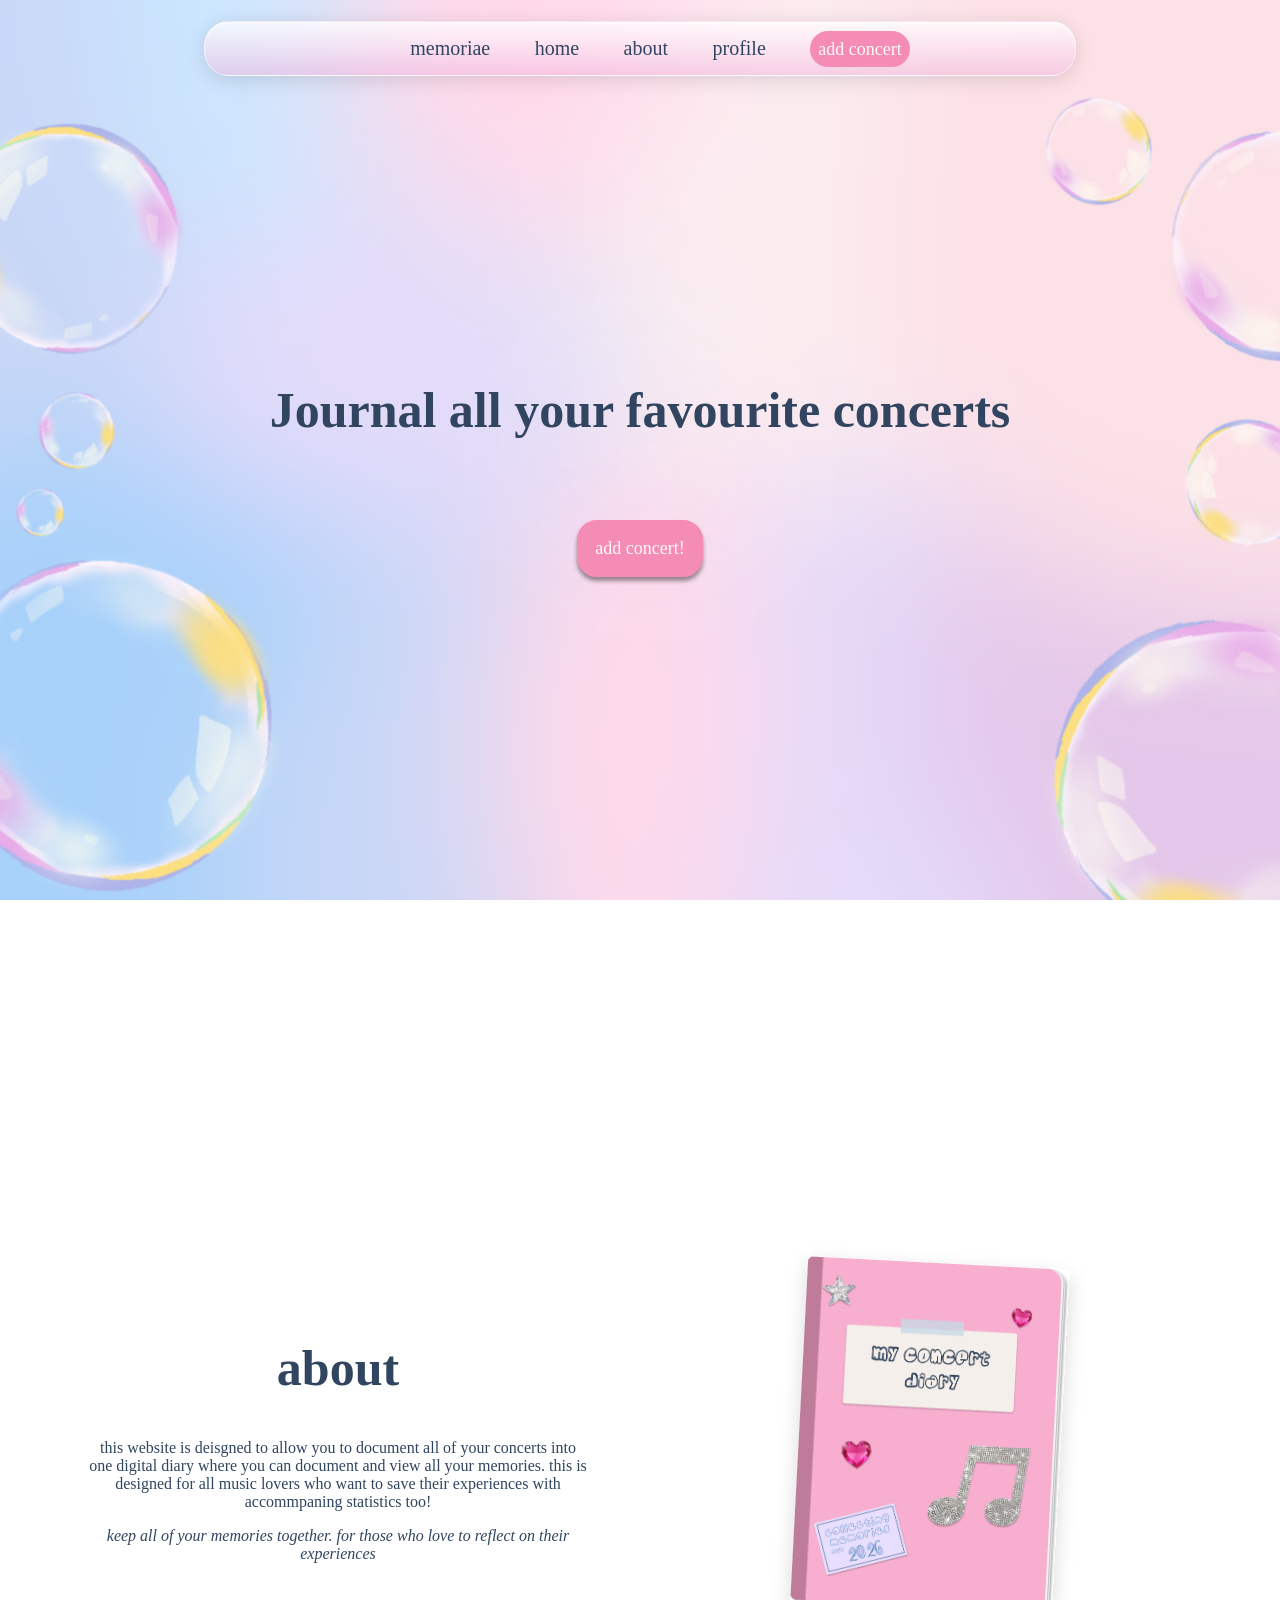
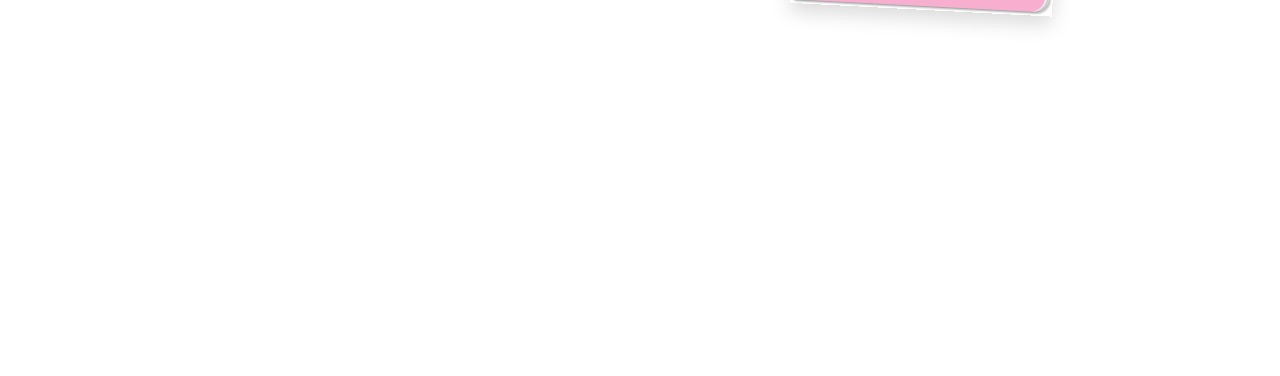
<file: index.html>
<!DOCTYPE html>
<html lang="en">
    <head>
        <meta charset="UTF-8">
        <meta name="viewport" content="width=device-width, initial-scale=1">
        <title>Digital Concert Journal</title>
        <link href="styles.css" rel="stylesheet" type="text/css">
    </head>
    <body class="initial">
        <header>
            <nav>
                <ul>
                    <li><a href="index.html">memoriae</a></li>
                    <li><a href="index.html">home</a></li>
                    <li><a href="#about">about</a></li>
                    <li><a href="profile.html">profile</a></li>
                    <li><a href="addConcert.html">add concert</a></li>
                </ul>
            </nav>
        </header>
        <main>
            <!-- sectioning home page to have separate main + about me -->
            <section class="hero">
                <h1>Journal all your favourite concerts</h1>
                <a href="addConcert.html" class="button">add concert!</a>
            </section>
            <section class="about-section" id="about">
                <div class="about-text">
                    <h1>about</h1>
                    <p>this website is deisgned to allow you to document all of your concerts into one digital diary
                        where you can document and view all your memories.
                        this is designed for all music lovers who want to save their experiences with accommpaning 
                        statistics too!
                    </p>
                    <p><i>keep all of your memories together.
                        for those who love to reflect on their experiences
                    </i></p>
                </div>
                <div class="journal-coverImg">
                    <img src="assets/concert-diary.png" alt="journal">
                </div>
            </section>
        </main>
    </body>
</html>

<!-- <img class="c-main-header__logo"
        src="image location"
        alt="University of York Logo"
        width="240" height="40"/> -->
</file>
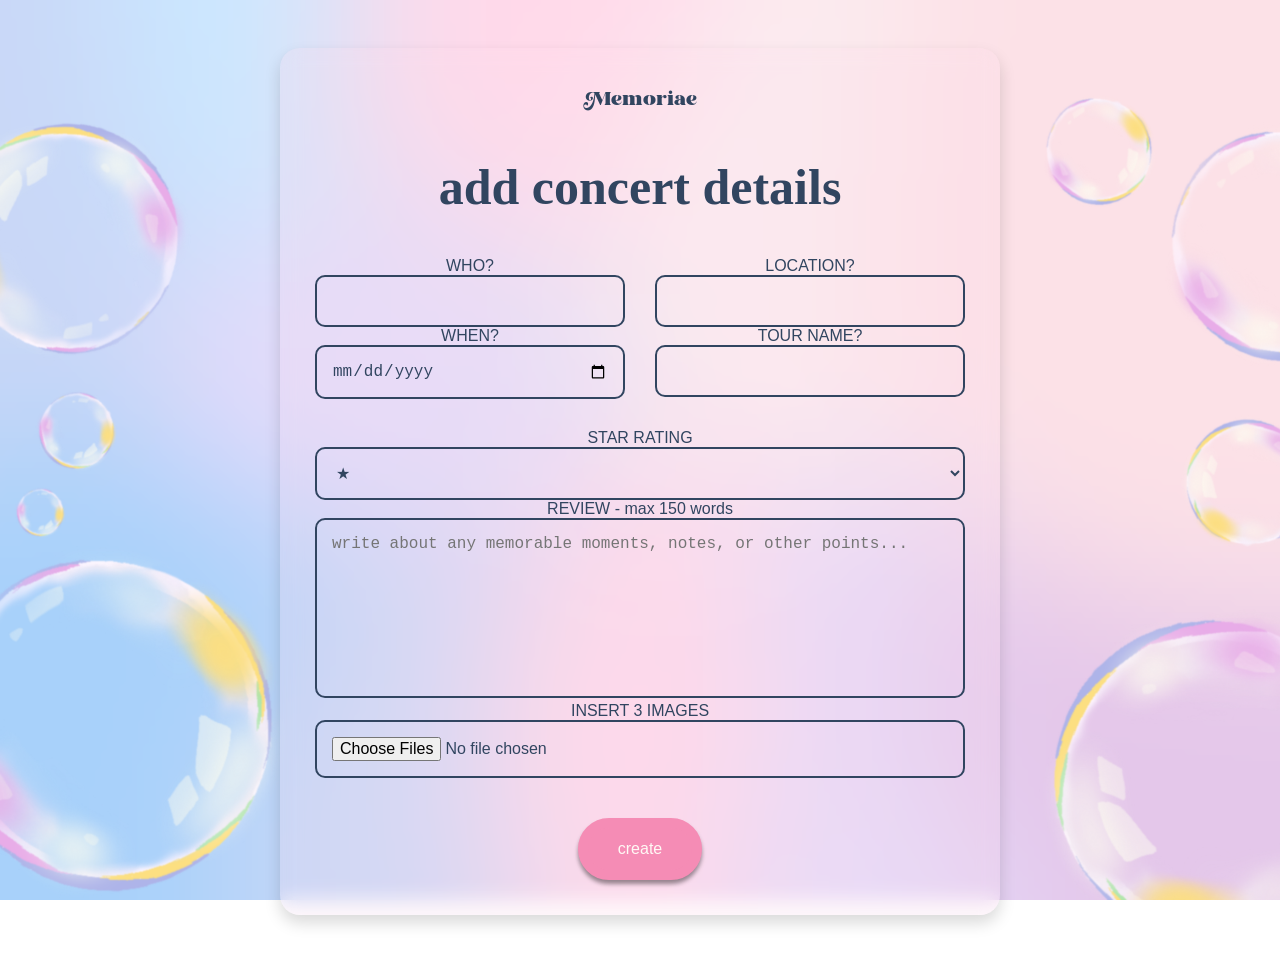
<file: addConcert.html>
<!DOCTYPE html>
<html lang="en">
    <head>
        <meta charset="UTF-8">
        <meta name="viewport" content="width=device-width, initial-scale=1">
        <title>add your concert</title>
        <link href="styles.css" rel="stylesheet" type="text/css">
    </head>
    <body>
        <main class="form-page">
            <section class="concert-container">
                <div class="logo">
                    <a href="index.html"><b>Memoriae</b></a>
                </div>
                <h1>add concert details</h1>
                <form id="concert-form">
                    <div>
                        <label for="who">WHO?</label>
                        <input type="text" id="who" name="who">
                        <label for="when">WHEN?</label>
                        <input type="date" id="when" name="when">
                    </div>
                    <div>
                        <label for="where">LOCATION?</label>
                        <input type="text" id="where" name="where">
                        <label for="tourName">TOUR NAME?</label>
                        <input type="text" id="tourName" name="tourName">
                    </div>
                    <div class="full-width">
                    <div>
                        <label for="rating">STAR RATING</label>
                        <select id="rating" name="rating">
                            <option value="1">★</option>
                            <option value="2">★★</option>
                            <option value="3">★★★</option>
                            <option value="4">★★★★</option>
                            <option value="5">★★★★★</option>
                        </select>
                    </div> 
                    <div>
                        <label for="notes">REVIEW - max 150 words </label>
                        <textarea id="notes" name="notes" placeholder="write about any memorable moments, notes, or other points..." rows="6" cols="60"></textarea>
                    </div>
                    <div class="polaroid">
                        <!-- allows multiple images to be uploaded -->
                        <label for="polImg">INSERT 3 IMAGES</label>
                        <input type="file" id="polImg" name="polImg" accept="image/*" multiple>
                    </div>
                    </div>
                    <input type="submit" id="submit" value="create">
                </form>
                <div id="concerts"></div>
            </section>
        </main>
        <script src = "form.js"></script>
    </body>
</html>
</file>
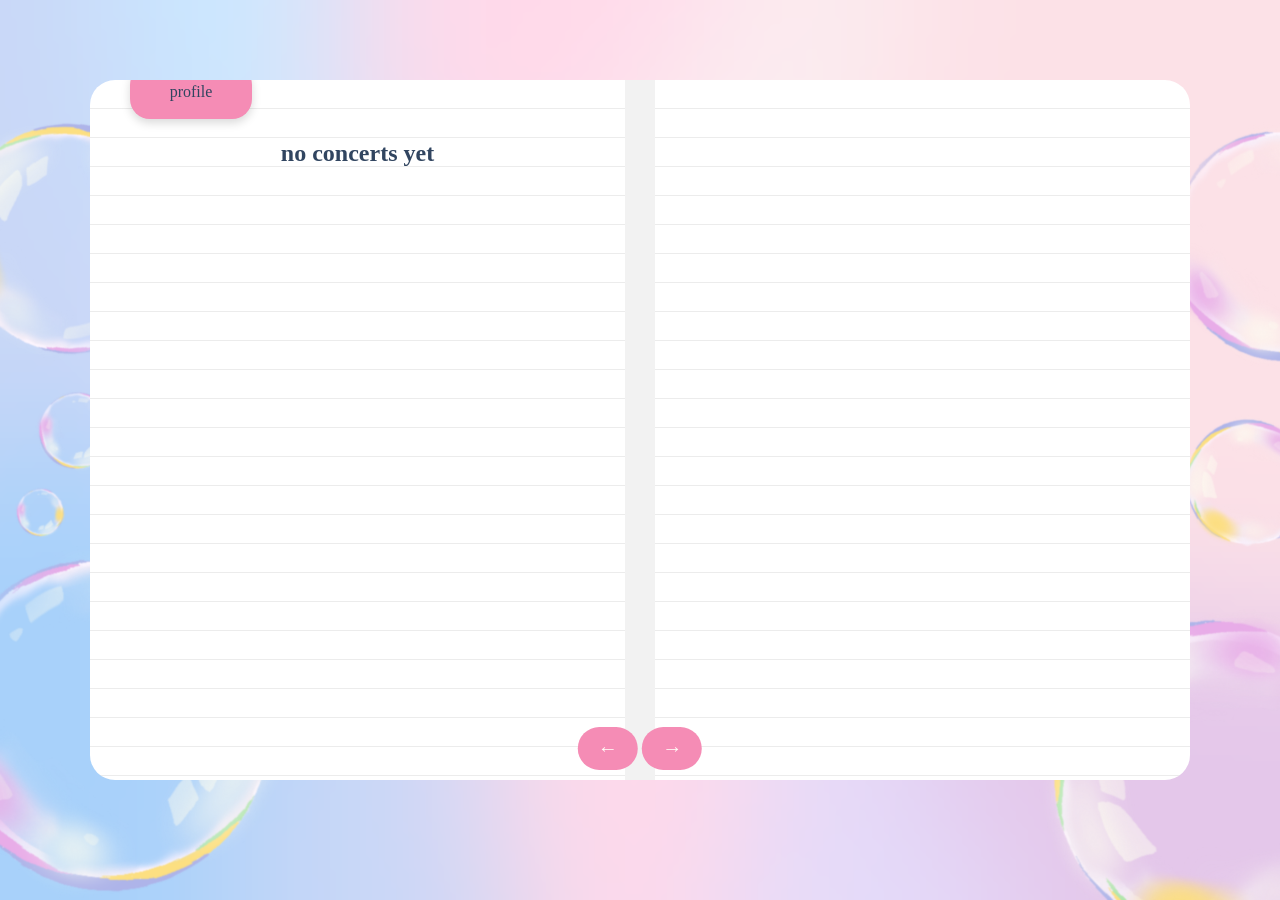
<file: journal.html>
<!DOCTYPE html>
<html lang="en">
    <head>
        <meta charset="UTF-8">
        <meta name="viewport" content="width=device-width, initial-scale=1">
        <title>diary: all my concerts</title>
        <link href="styles.css" rel="stylesheet" type="text/css">
    </head>
    <body>
        <main class="journal-page">
            <section id="journal-book">
                <a href="profile.html" class="journal-tab">profile</a>
                <div class="left-page"></div>
                <div class="spine"></div>
                <div class="right-page"></div>
                <div class="page-controls">
                    <button id="prev-page">←</button>
                    <button id="next-page">→</button>
                </div>
            </section>
             <!-- <div id="journal-container"></div> -->
        </main>
        <script src ="journal.js"></script>
    </body>
</html>
</file>
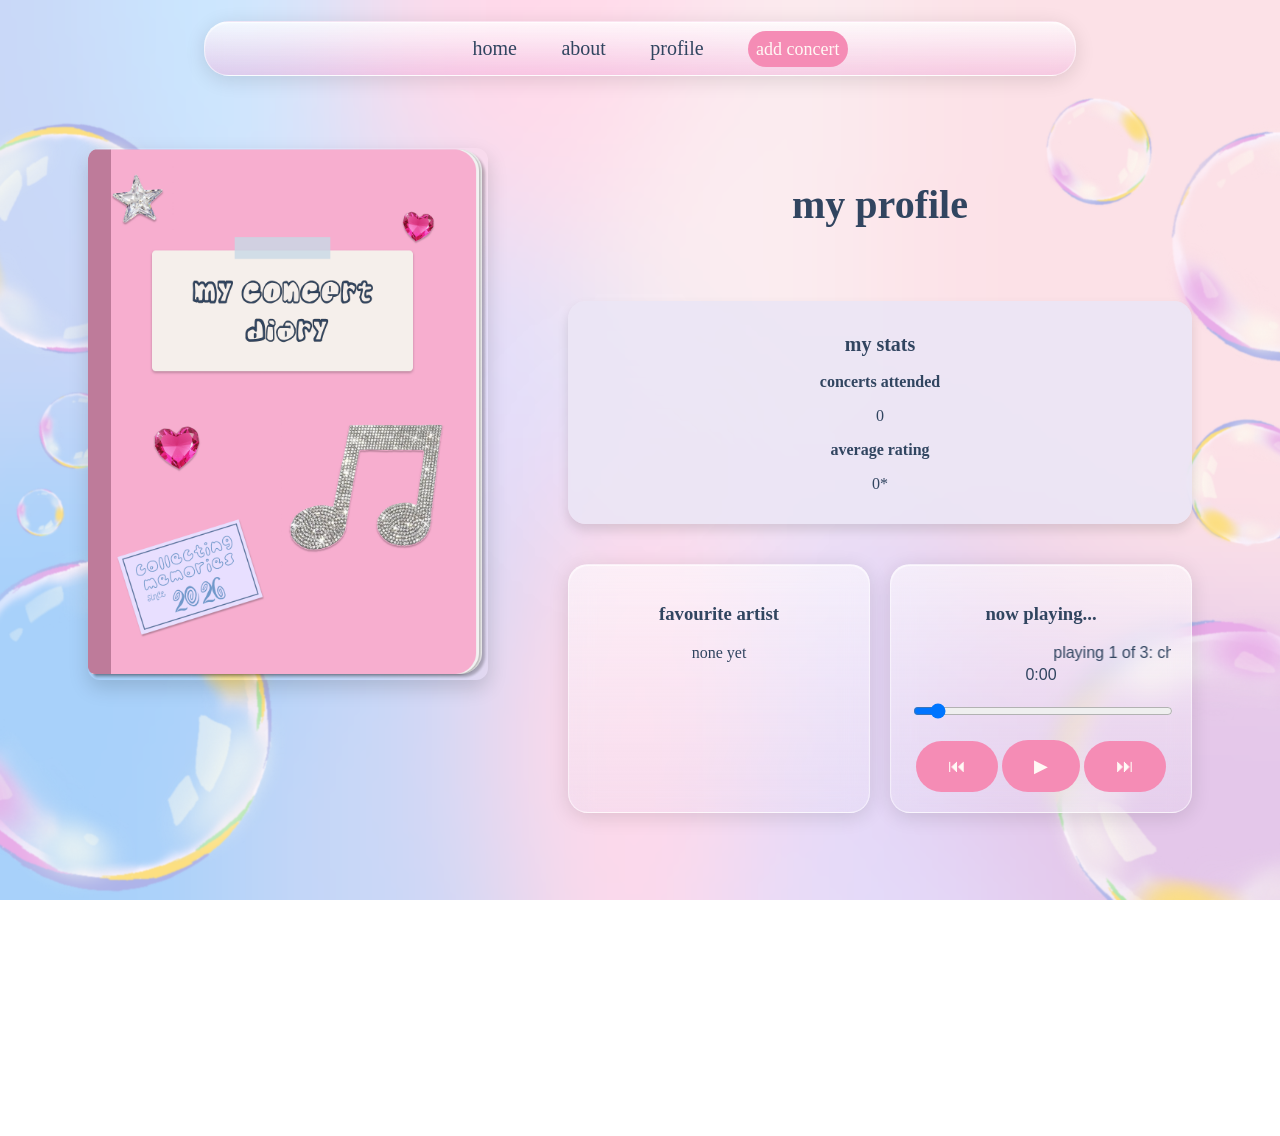
<file: profile.html>
<!--
This code is based upon an example from the W3Schools HTML tutorial on Comments
Author: W3Schools
Location: URL
Accessed: 13.05.2026
need to credit music player !!!
-->

<!DOCTYPE html>
<html lang="en">
    <head>
        <meta charset="UTF-8">
        <meta name="viewport" content="width=device-width, initial-scale=1">
        <title>My Profile</title>
        <link href="styles.css" rel="stylesheet" type="text/css">
    </head>
    <body>
        <header>
            <nav>
                <ul>
                    <li><a href="index.html">home</a></li>
                    <li><a href="index.html">about</a></li>
                    <li><a href="profile.html">profile</a></li>
                    <li><a href="addConcert.html">add concert</a></li>
                </ul>
            </nav>
        </header>
        <main class="profile-page">
            <div class="diary-preview">
                <a href="journal.html">
                    <img src="assets/concert-diary.png" alt="journal">
                </a>
            </div>
            <section class="profile-content">
                <h1>my profile</h1>
                <div class="stats">
                    <h2>my stats</h2>
                    <div class="concerts-attend">
                        <h3>concerts attended</h3>
                        <p id="concert-count">loading...</p>
                    </div>
                    <div class="average-rating">
                        <h3>average rating</h3>
                        <p id="average-rating">loading...</p>
                    </div>
                </div>
                <div class="bottom-card">
                    <div class="fav-artist">
                        <h3>favourite artist</h3>
                        <p id="fav-artist-name">loading...</p>
                    </div>
                    <div class="music-player">
                        <h3>now playing...</h3>
                        <marquee id="song-title">playing 1 of 3</marquee>
                        <audio id="music-player"></audio>
                        <div class="progress">
                            <span id="current-time">0:00</span>
                            <label for="seek-slider" class="sr-only">song progress</label>
                            <input type="range" id="seek-slider" min="0" value="0">
                            <span id="total-time"></span>
                        </div>
                        <div class="music-controls">
                            <button id="prev-btn">⏮</button>
                            <button id="play-btn">▶</button>
                            <button id="next-btn">⏭</button>
                        </div>
                    </div>
                </div>
            </section>
        </main>
        <script src ="music.js"></script>
    </body>
</html>
</file>
<file: styles.css>
@font-face {
    font-family: kiwiSoda;
    src: url(assets/KiwiSoda.ttf);

    font-family: coolvetica;
    src: url(assets/coolvetica-rg.otf);

    font-family: kaoly;
    src: url(assets/kaoly.ttf);
}

.inital {
    background-image: url(assets/bubbles-music-bg.png);
    background-size: cover;
    background-position: center;
    background-repeat: no-repeat;
    background-attachment: fixed;
}

body {
    font-family:'Segoe UI', Tahoma, Geneva, Verdana, sans-serif;
    background-image: url("assets/bubble-background.png");
    background-size: cover;
    background-position: center;
    background-repeat: no-repeat;
    background-attachment: fixed;
}

header {
    position: fixed;
    top: 2;
    left: 0;
    right: 0;
    height: 80px;
    display: flex;
    align-items: center;
}

nav {
    width: 800px;
    margin: 20px auto;
    padding: 15px 35px;
    border-radius: 25px;
    /* gradient */
    background: linear-gradient(
        to bottom,
        rgba(255,255,255,0.75),
        rgba(240, 173, 218, 0.45)
    );
    /* glass effect CREDIT ITTT */
    backdrop-filter: blur(12px);
    -webkit-backdrop-filter: blur(12px);
    /* subtle border */
    border: 1px solid rgba(255,255,255,0.5);
    /* soft shadow */
    box-shadow:
        0 4px 20px rgba(0,0,0,0.12),

        inset 0 1px 1px rgba(255,255,255,0.7);
}

html {
    scroll-behavior: smooth;
}

header * {
    display: inline;
    text-align: center;
}

header li {
    margin: 20px;
}

header li a {
    color: #314560;
    text-decoration: none;
    font-size: 20px;
}

/*https://stackoverflow.com/questions/6428783/css-style-a-specific-link
for specific link stylings*/
a[href="addConcert.html"] {
    color:#FFF9F5;
    font-size: large;
    background-color: #F58CB5;
    padding: 8px;
    border-radius: 20px;
}

main {
    color: #314560;
    text-decoration: none;
    text-align: center; 
}

.initial-page a {
    align-items: center;
    text-decoration: none;
    color: #FFF9F5;
    margin-top: 500px;
}

.hero {
    min-height: 100vh;
    display: flex;
    flex-direction: column;
    justify-content: center;
    align-items: center;
    text-align: center;
    gap: 40px;
}

h1 {
    font-family: kiwiSoda;
    font-size: 50px;
}

h2, h3, p, a {
    font-family: coolvetica;
}

.about-section {
    min-height: 100vh;
    display: flex;
    justify-content: space-between;
    align-items: center;
    gap: 80px;
    padding: 80px;
}

/* stops lines becoming too long */
.about-text {
    max-width: 500px;
}

.about-section .journal-coverImg {
    width: 50%;
    transform: rotate(3deg);
}

.about-section .journal-coverImg img {
    width: 50%;
    box-shadow: 0 8px 20px rgba(0, 0, 0, 0.15);
}

/* all buttons use this style */
.button, #submit {
    color: #FFF9F5;
    background: #F58CB5;
    text-decoration: none;
    border: 10px solid #F58CB5;
    border-radius: 9999px;
    box-shadow: 0 4px 4px rgba(0, 0, 0, 0.4);
    justify-content: center;
    align-items: center;
    cursor:pointer;
}

#submit {
    display: block;
    margin: 30px auto 0;
}

/* styling concert form under */

.form-page {
    min-height: 80vh;
    display: flex;
    justify-content: center;
    align-items: center;
    padding: 40px;
}

.concert-container {
    width: min(90%, 650px);
    padding: 35px;
    border-radius: 20px;
    background: rgb(255, 217, 234, 0.2);
    backdrop-filter: blur(10px);
    -webkit-backdrop-filter: blur(10px);
    box-shadow: 0 8px 16px rgba(0,0,0,0.15);
}

#concert-form {
    display: grid;
    grid-template-columns: 1fr 1fr;
    gap: 30px;
}

.full-width {
    grid-column: 1/-1;
    text-align: center;
}

input, select, textarea {
    width: 100%;
    padding: 15px;
    border: 2px solid #314560;
    border-radius: 10px;
    background: transparent;
    font-size: 16px;
    color: #314560;
    box-sizing: border-box;
}

textarea {
    min-height: 180px;
    resize: none;
}

.journal-container h1 {
    text-align: center;
    margin-bottom: 40px;
    font-size: 42px;
}

/* logo design */
.logo {
    width: 100%;
    text-align: center;
    margin-top: 0px;
}

.logo a {
    text-decoration: none;
    color:#314560;
    text-align: center;
    justify-content: center;
    font-weight: 60px;
    font-family: kaoly;
}

.concert-container .logo {
    font-size: 18px;
}

#submit {
    width: auto;
    grid-column: 1 / -1;
    justify-self: center;
    padding: 12px 30px;
    margin-top: 10px;
}

/* STYLING journal.html */

#journal-book {
    display: flex;
    width: min(95%, 1100px);
    height: 700px;
    margin: auto;
    margin-top: 80px;
    border-radius: 25px;
    overflow: hidden;
    position: relative;
}

/* how to do border of the diary page? */
.left-page, .right-page {
    flex: 1;
    padding: 40px;
    position: relative;
    background: repeating-linear-gradient(white, white 28px, #d9d9d9 29px); /* used super thin gradient for journl strips 
    https://css-tricks.com/stripes-css/
    */
    border-color: #F58CB5;
}

.spine {
    width: 30px;
    background: #f2f2f2;
}

.journal-page .polaroid {
    position: absolute;
    width: 140px;
    height: 170px;
    padding: 10px;
    margin-top: 150px;
    background: white;
    box-shadow: 0 4px 12px rgba(0, 0, 0, 0.15);
}

.photo-1 {
    top: 40px;
    left: 40px;
    transform: rotate(-4deg);
}

.photo-2 {
    top: 120px;
    right: 50px;
    transform: rotate(3deg);
}

.photo-3 {
    top: 280px;
    left: 80px;
    transform: rotate(8deg);
}

.concert-photo {
    width: 100%;
    height: 100%;
    object-fit: cover;
    display: block;
}

.journal-tab {
    position: absolute;
    top: -20px;
    left: 40px;
    width: 120px;
    padding: 18px 1px;
    margin-top: 5px;
    text-align: center;
    text-decoration: none;
    color:#314560;
    background:#F58CB5;
    border-radius: 20px 20px 20px 20px;
    box-shadow: 0 4px 10px rgba(0,0,0,0.15);
    z-index: 2;
}

.journal-tab:hover {
    transform: scale(1.1, 1.1);
}

/* decorating journal arrows */
#prev-page, #next-page {
    background:#F58CB5;
    border: none;
    border-radius: 80px;
    color:#FFF9F5;
    padding: 10px 20px;
    text-align: center;
    text-decoration: none;
    display: inline-block;
    font-size: 20px;
    cursor: pointer;
}

/* profile.html page */

.profile-page {
    min-height: 100vh;
    display: grid;
    grid-template-columns: 400px 1fr;
    gap: 80px;
    padding: 140px 80px 80px;
    align-items: start;
}

.profile-page .diary-preview {
    width: 100%;
}

.profile-page .diary-preview img {
    width: 100%;
    border-radius: 12px;
    box-shadow: 0 8px 20px rgba(0, 0, 0, 0.15);
    transition: transform 0.3s ease;
    cursor: pointer;
}

.profile-page .diary-preview img:hover {
    transform: translateY(-8px) scale(1.03) rotate(-2deg);
}

.profile-content {
    display: flex;
    flex-direction: column;
    gap: 40px;
}

.profile-content h1 {
    font-size: 40px;
    color: #314560;
}

.stats {
    padding: 15px;
    border-radius: 18px;
    max-width: 700px;
    min-height: 100px;
    background: rgba(235,230,245,0.9);
    box-shadow: 0 6px 12px rgba(0, 0, 0, 0.12);
}

.stats-grid {
    display: grid;
    grid-template-columns: repeat(2, 1fr);
    gap: 10px;
}

.stats h2 {
    font-size: 20px;
}

.stats h3 {
    font-size: 16px;
}

.bottom-card {
    display: grid;
    grid-template-columns: 1fr 1fr;
    gap: 20px;
}

.page-controls {
    position: absolute;
    bottom: -0px;
    left: 50%;
    transform: translateX(-50%);
    margin-bottom: 10px;

}

/* decorating music player ! (same bg as nav) */
.music-player {
    padding: 20px;
    border-radius: 20px;
    max-width: 280px;
    background: linear-gradient(
        to bottom,
        rgba(255,255,255,0.55),
        rgba(235,230,245, 0.25)
    );
    /* glass effect CREDIT ITTT */
    backdrop-filter: blur(12px);
    -webkit-backdrop-filter: blur(12px);
    /* subtle border */
    border: 1px solid rgba(255,255,255,0.5);
    /* soft shadow */
    box-shadow:
        0 4px 20px rgba(0,0,0,0.12),

        inset 0 1px 1px rgba(255,255,255,0.7);
}
/* pointer not working */
.music-player .music-controls {
    cursor: pointer;
    text-decoration: none;
}

#prev-btn, #next-btn, #play-btn {
    background:#F58CB5;
    border: none;
    border-radius: 80px;
    color:#FFF9F5;
    padding: 15px 32px;
    text-align: center;
    text-decoration: none;
    display: inline-block;
    font-size: 18px;
    cursor: pointer;
}

/*using ai to have accessible reader but not visually*/
.sr-only {
    position: absolute;
    width: 1px;
    height: 1px;
    padding: 0px;
    margin: -1px;
    overflow: hidden;
    clip: rect(0,0,0,0);
    white-space: nowrap;
    border: 0;
}

/* not showing up??*/
.song-title {
    background-color: #f2f2f2;
}

.fav-artist {
    padding: 20px;
    border-radius: 20px;
    max-width: 280px;
    background: linear-gradient(
        to bottom,
        rgba(255,255,255,0.55),
        rgba(235,230,245, 0.25)
    );
    /* glass effect CREDIT ITTT */
    backdrop-filter: blur(12px);
    -webkit-backdrop-filter: blur(12px);
    /* subtle border */
    border: 1px solid rgba(255,255,255,0.5);
    /* soft shadow */
    box-shadow:
        0 4px 20px rgba(0,0,0,0.12),

        inset 0 1px 1px rgba(255,255,255,0.7);
}

/* marquee not decreaed
.music-player {
    width: 450px;
    line-height: 50px;
    background-color: #f2f2f2;
    color: white;
    white-space: nowrap;
    overflow: hidden;
    box-sizing: border-box;
}

.music-player h {
    display: inline-block;
    padding-left: 100%;
    animation: marquee 15s linear infinite;
}

@keyframes music-player {
    0% {transform: translate(0, 0);}
    100% {transform: translate(-100%, 0);}
}
*/
</file>
